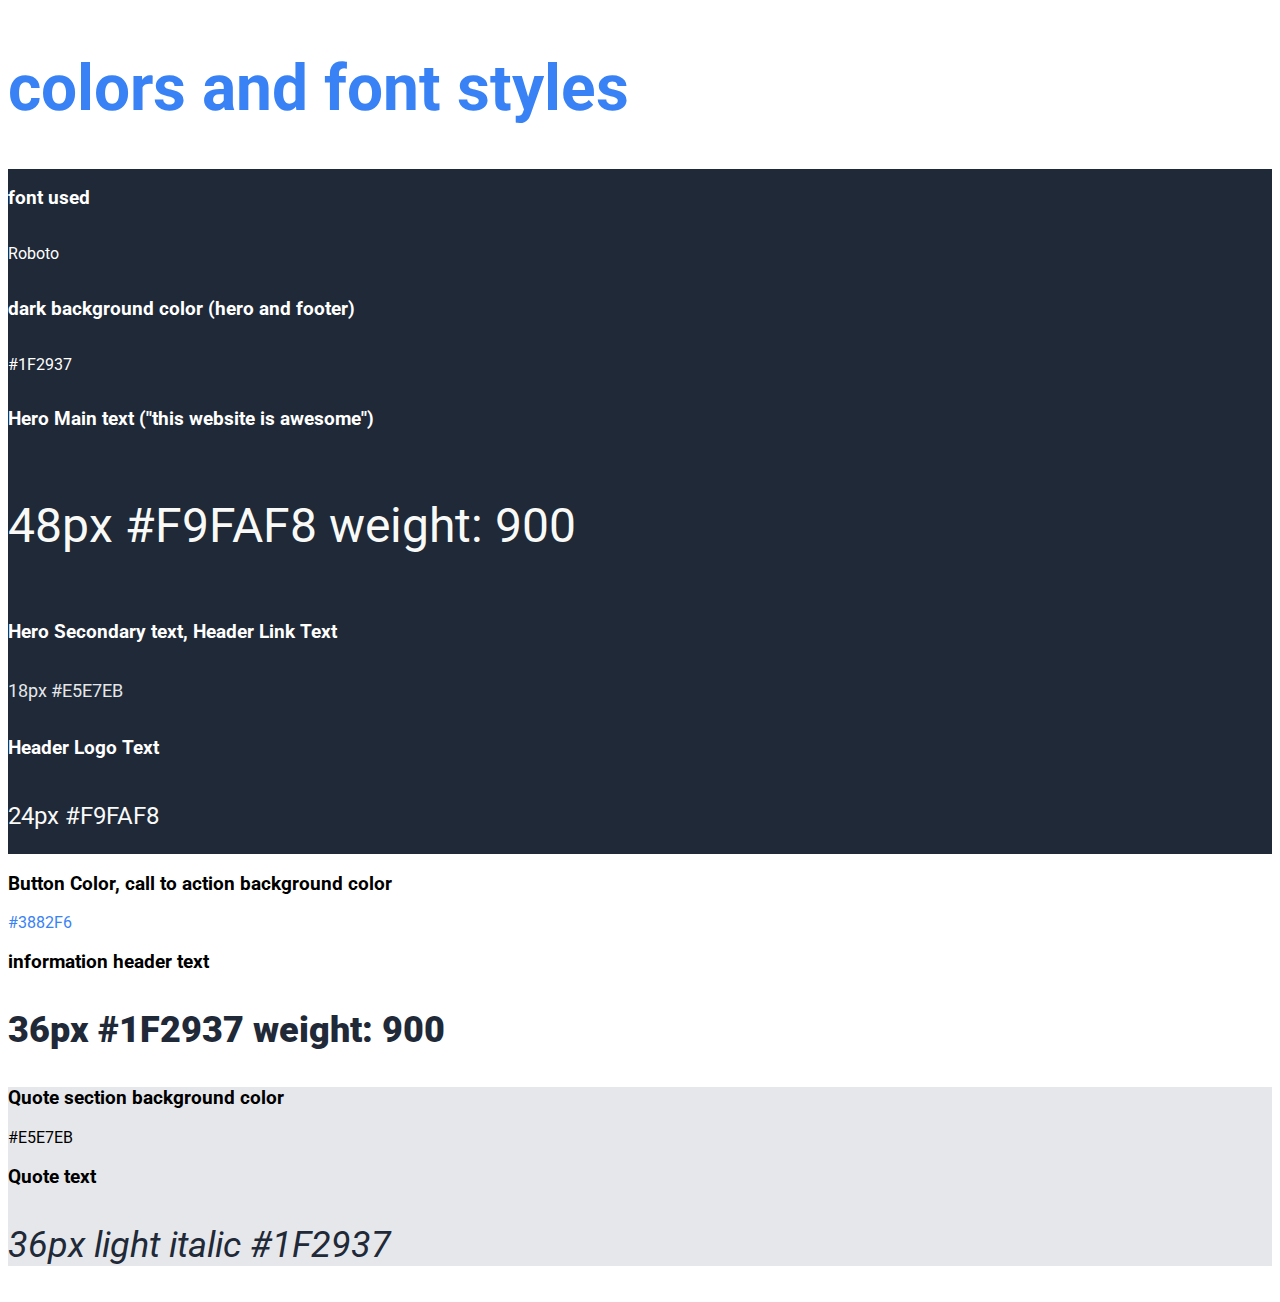
<file: page-two.html>
<!DOCTYPE html>
<html lang="en">
<head>
    <meta charset="UTF-8">
    <meta http-equiv="X-UA-Compatible">
    <meta name="viewport"content="width=device-width, initial-scale=1.0">
    <title>Page Two</title>
    <link rel="stylesheet" href="styles2.css">
    <link rel="preconnect" href="https://fonts.googleapis.com">
<link rel="preconnect" href="https://fonts.gstatic.com" crossorigin>
<link href="https://fonts.googleapis.com/css2?family=Roboto:ital,wght@0,100..900;1,100..900&display=swap" rel="stylesheet">
</head>
<body>
    <div class="top">
        <h1>colors and font styles</h1>
    </div>
    <div class="section-two">
        <div class="sec2-head1">
            <h3>font used</h3>
        </div>
        <div class="sec2-text1">
            <p>Roboto</p>
        </div>
        <div class="sec2-head2">
            <h3>dark background color (hero and footer)</h3>
        </div>
        <div class="sec2-text2">
            <p>#1F2937</p>
        </div>
        <div class="sec2-head3">
            <h3>Hero Main text ("this website is awesome")</h3>
        </div>
        <div class="sec2-text3">
            <p>48px #F9FAF8 weight: 900</p>
        </div>
        <div class="sec2-head4">
            <h3>Hero Secondary text, Header Link Text</h3>
        </div>
        <div class="sec2-text4">
            <p>18px #E5E7EB</p>
        </div>
        <div class="sec2-head5">
            <h3>Header Logo Text</h3>
        </div>
        <div class="sec2-text5">
            <p>24px #F9FAF8</p>
        </div>
    </div>
    <div class="section-three">
        <div class="sec3-head1">
            <h3>Button Color, call to action background color</h3>
        </div>
        <div class="sec3-text1">
            <p>#3882F6</p>
        </div>
        <div class="sec3-head2">
            <h3>information header text</h3>
        </div>
        <div class="sec3-text2">
            <p>36px #1F2937 weight: 900</p>
        </div>
    </div>
    <div class="section-4">
        <div class="sec4-head1">
            <h3>Quote section background color</h3>
        </div>
        <div class="sec4-text1">
            <p>#E5E7EB</p>
        </div>
        <div class="sec4-head2">
            <h3>Quote text</h3>
        </div>
        <div class="sec4-text2">
            <p>36px light italic #1F2937</p>
        </div>
    </div>
</body>
</html>
</file>
<file: styles2.css>
*{
    font-family:"Roboto", sans-serif;
}
.top{
    display:flex;
    font-size: xx-large;
    flex:stretch;
    color:#3882f6;
}
.section-two{
    display: flex;
    flex-direction: column;
    background-color: #1F2937;
    color:white;
}
.sec2-text3{
    font-size: 48px;
    font-weight: 900px;
    color:#F9FAF8;
}
.sec2-text4{
    font-size: 18px;
    color:#E5E7EB;
}
.sec2-text5{
    font-size: 24px;
    color:#F9FAF8;
}
.sec3-text1{
    color:#3882f6;
}
.sec3-text2{
    font-size: 36px;
    color:#1F2937;
    font-weight:900;
}
.section-4{
    background-color: #E5E7EB;
}
.sec4-text2{
    color:#1F2937;
    font-size: 36px;
    font-weight: light;
    font-style: italic;
}
</file>
